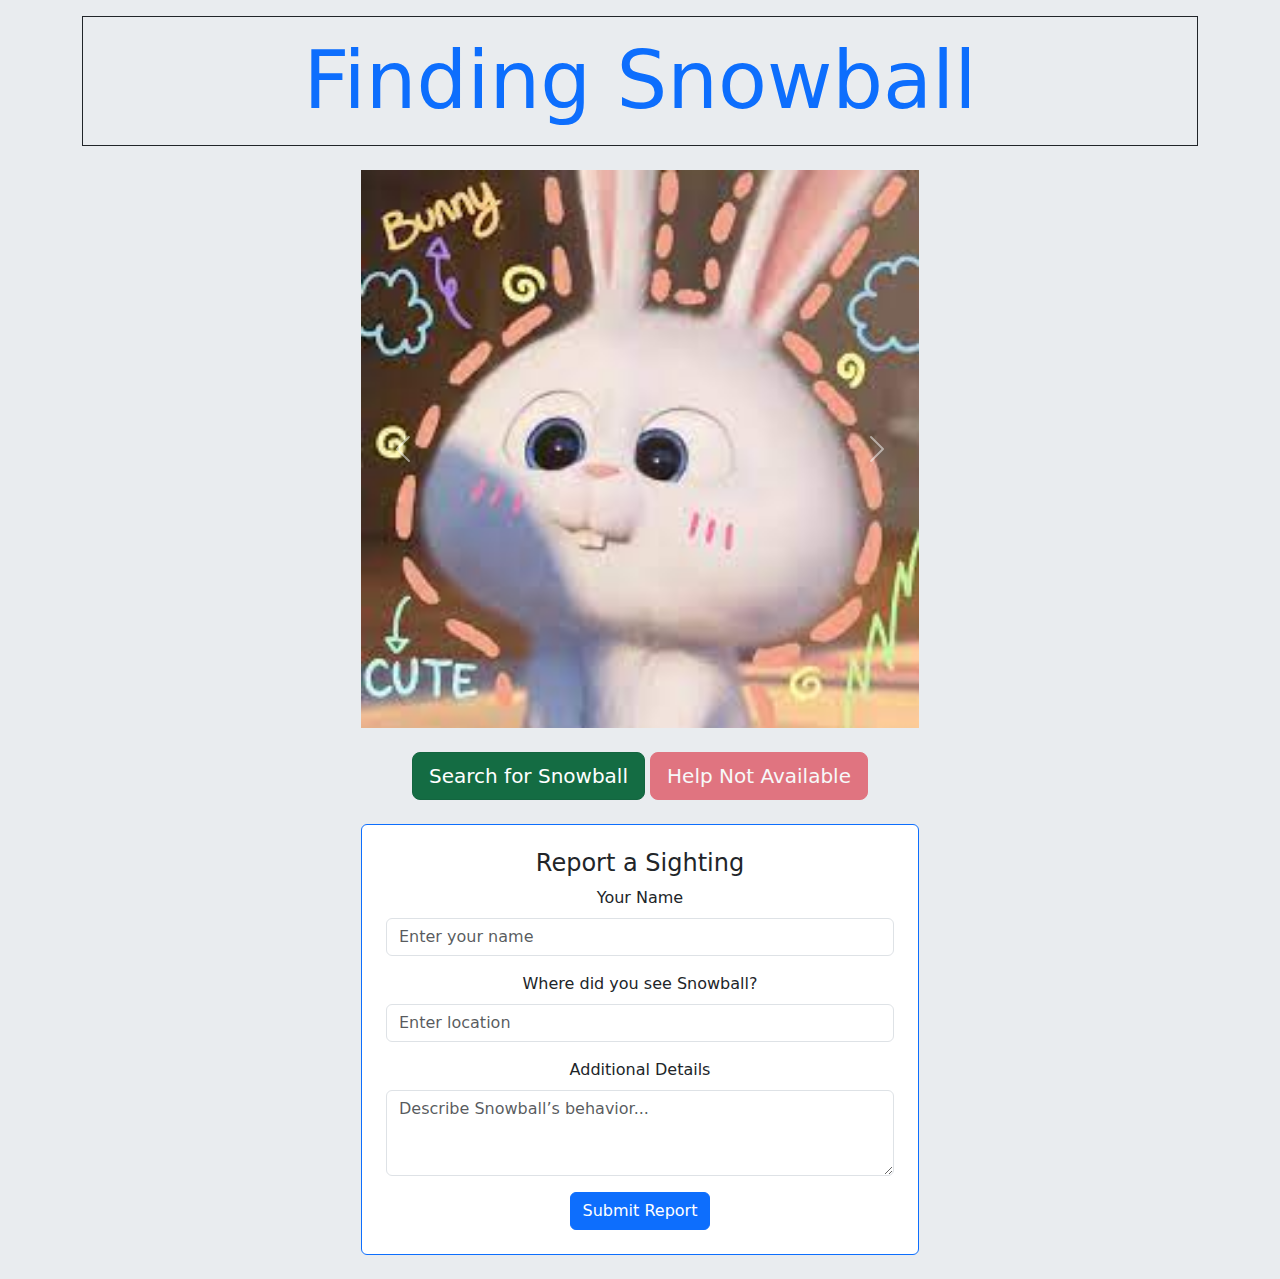
<file: bootstrap/index.html>
<!DOCTYPE html>
<html lang="en">
<head>
    <meta charset="UTF-8">
    <meta name="viewport" content="width=device-width, initial-scale=1.0">
    <title>Bootsrap</title>
    <link href="https://cdn.jsdelivr.net/npm/bootstrap@5.3.3/dist/css/bootstrap.min.css" rel="stylesheet" integrity="sha384-QWTKZyjpPEjISv5WaRU9OFeRpok6YctnYmDr5pNlyT2bRjXh0JMhjY6hW+ALEwIH" crossorigin="anonymous">

</head>
<body class="p-3 mb-2 bg-body-secondary">

  <!--everything inside a container -->
  <div class="container text-center">
      
      <!--Display heading with color and centering -->
      <h1 class="display-1 text-primary border border-dark p-3">Finding Snowball</h1>

      <!--Bootstrap Carousel -->
      <div id="carouselExampleFade" class="carousel slide carousel-fade w-50 mx-auto my-4">
        <div class="carousel-inner">
          <div class="carousel-item active">
            <img src="mysnowball.jpg" class="d-block w-100" alt="Snowball">
          </div>
          <div class="carousel-item">
            <img src="mysnowball2.jpg" class="d-block w-100" alt="Snowball 2">
          </div>
          <div class="carousel-item">
            <img src="mysnowball3.jpg" class="d-block w-100" alt="Snowball 3">
          </div>
        </div>
        <button class="carousel-control-prev" type="button" data-bs-target="#carouselExampleFade" data-bs-slide="prev">
          <span class="carousel-control-prev-icon" aria-hidden="true"></span>
          <span class="visually-hidden">Previous</span>
        </button>
        <button class="carousel-control-next" type="button" data-bs-target="#carouselExampleFade" data-bs-slide="next">
          <span class="carousel-control-next-icon" aria-hidden="true"></span>
          <span class="visually-hidden">Next</span>
        </button>
      </div>

      <!--Two Buttons with color, size, and active/disabled states -->
      <div class="my-4">
          <a href="https://www.google.com" class="btn btn-lg btn-success active">Search for Snowball</a>
          <a href="#" class="btn btn-lg btn-danger disabled">Help Not Available</a>
      </div>

      <!--Bootstrap Form Elements -->
      <div class="card p-4 border border-primary mx-auto w-50">
          <h2 class="h4">Report a Sighting</h2>
          <form>
              <div class="mb-3">
                  <label for="name" class="form-label">Your Name</label>
                  <input type="text" class="form-control" id="name" placeholder="Enter your name">
              </div>
              <div class="mb-3">
                  <label for="location" class="form-label">Where did you see Snowball?</label>
                  <input type="text" class="form-control" id="location" placeholder="Enter location">
              </div>
              <div class="mb-3">
                  <label for="details" class="form-label">Additional Details</label>
                  <textarea class="form-control" id="details" rows="3" placeholder="Describe Snowball’s behavior..."></textarea>
              </div>
              <button type="submit" class="btn btn-primary">Submit Report</button>
          </form>
      </div>

  </div> <!-- End Container -->

  <script src="https://cdn.jsdelivr.net/npm/bootstrap@5.3.3/dist/js/bootstrap.bundle.min.js"></script>

</body>
</html>
</file>
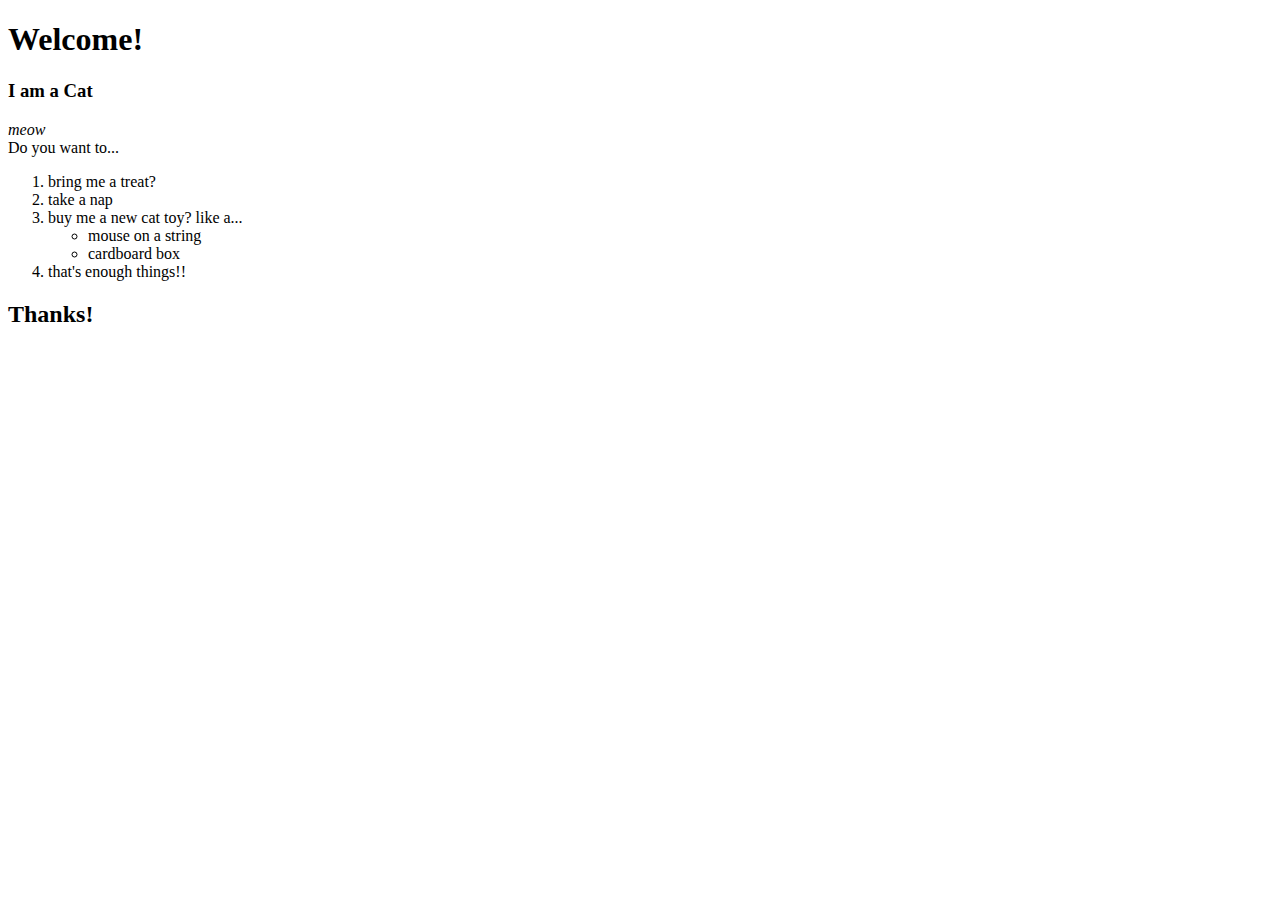
<file: Aleena'squiz1.html>
<!DOCTYPE html>
<html lang="en">
<head>
    <meta charset="UTF-8">
    <meta name="viewport" content="width=device-width, initial-scale=1.0">
    <title>Aleena's Quiz 1</title>
</head>
<body>
    <h1>Welcome!</h1>
    <h3>I am a Cat</h3>
    <em>meow</em> <br>

    Do you want to... 
    <ol>
        <li> bring me a treat?</li>
        <li>take a nap</li>
        <li>buy me a new cat toy? like a... </li>
        <ul>
            <li>mouse on a string</li>
            <li>cardboard box</li>
        </ul>
        <li>that's enough things!!</li>
    </ol>
    <h2>Thanks!</h2>

</body>
</html>
</file>
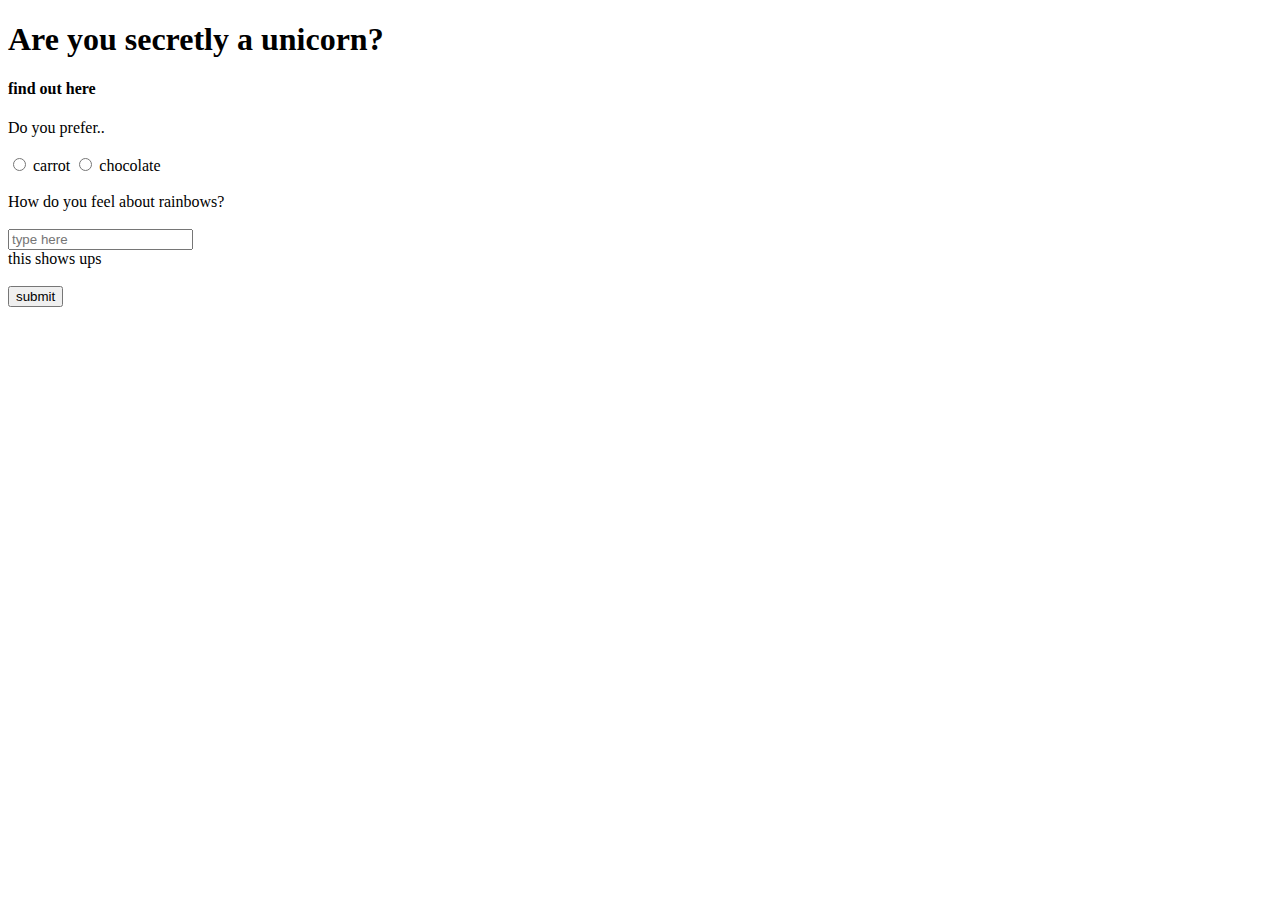
<file: Aleena'squiz2.html>
<!DOCTYPE html>
<html lang="en">
<head>
    <meta charset="UTF-8">
    <meta name="viewport" content="width=device-width, initial-scale=1.0">
    <title>Document</title>
</head> 
<body>
    <h1>Are you secretly a unicorn?</h1>
    <h4>find out here</h4>

    Do you prefer.. <br><br>
    <form>
        <input type="radio" id="11" name="option" value="1">
        <label for="11">carrot</label>
        <input type="radio" id="22" name="option" value="2">
        <label for="22">chocolate</label>
  <br> <br>

    How do you feel about rainbows? <br><br>
 
        <input type="text" id="answer" name="feeling" placeholder="type here"> <br>
        <label for="answer">this shows ups</label>
        <br>
        <br>
        <input type="submit" value="submit">
    </form>


</body>
</html>
</file>
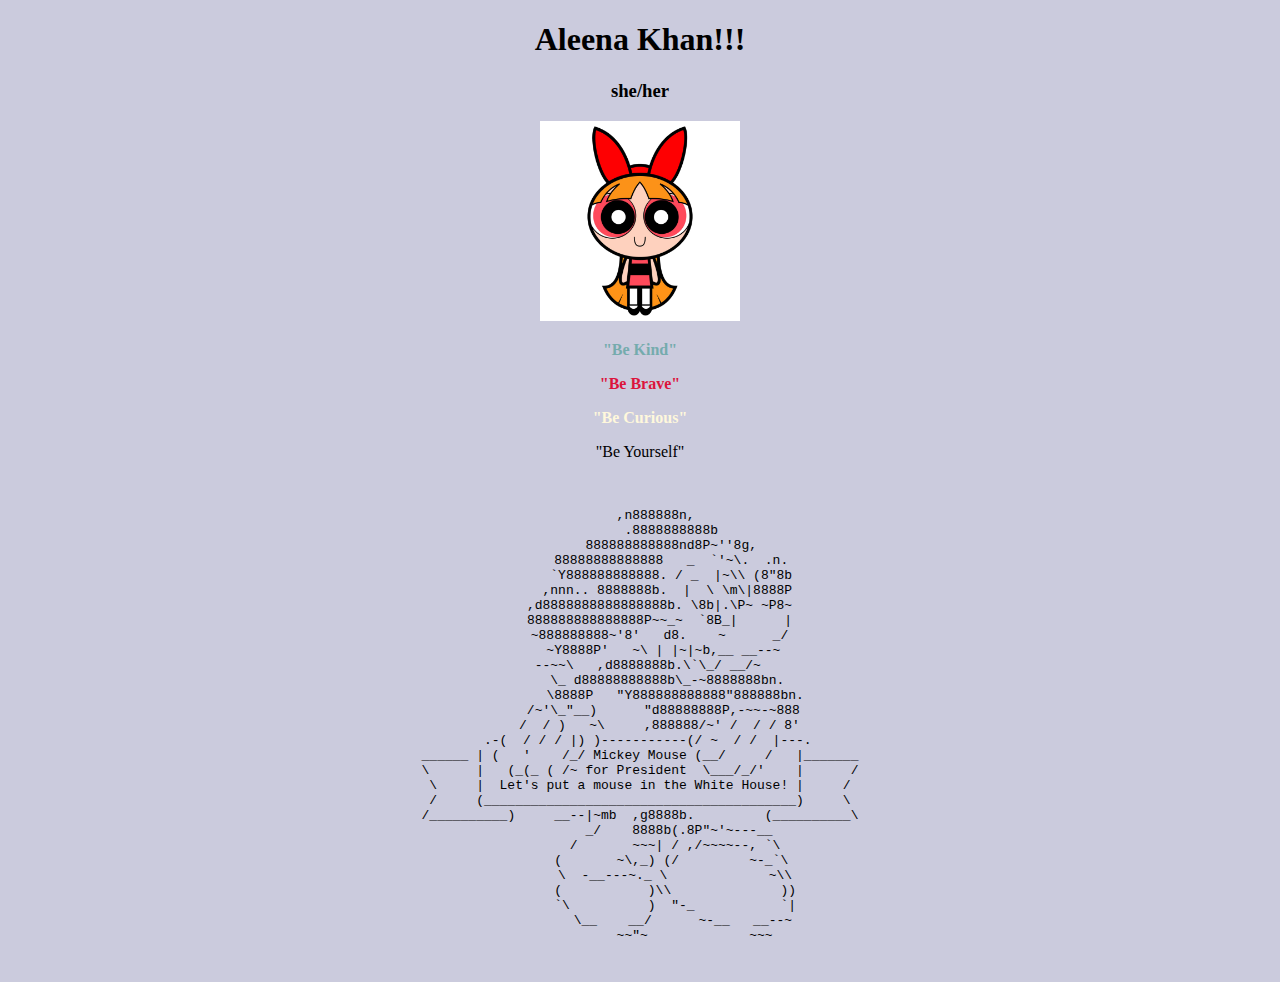
<file: webring.html>
<!DOCTYPE html>
<html lang="en">
<head>
    <meta charset="UTF-8">
    <meta name="viewport" content="width=device-width, initial-scale=1.0">
    <title>webring</title>
</head>
<style>
    h1 {text-align: center;}
    h3 {text-align: center;}
    div {text-align: center;}
    p {text-align: center;}
    pre {text-align: center;}
    mything { 
        display: block;
        text-align: center;
        width: 100%;
    }
   
</style>
<body style="background-color:rgb(203, 203, 221);">
    <h1>Aleena Khan!!!</h1>
    <h3>she/her</h3>
    <div class="mything"> 
        <img src="blossom.jpg" height="200" >
    </div>
    <p style="color: rgb(117, 171, 173);"><b>"Be Kind"</b></p>
    <p style="color: crimson;"><b>"Be Brave"</b></p>
    <p style="color: cornsilk;"><b>"Be Curious"</b></p>
    <p></b>"Be Yourself"</b></p><br>
    <pre>    ,n888888n,
        .8888888888b
        888888888888nd8P~''8g,
        88888888888888   _  `'~\.  .n.
        `Y888888888888. / _  |~\\ (8"8b
       ,nnn.. 8888888b.  |  \ \m\|8888P
     ,d8888888888888888b. \8b|.\P~ ~P8~
     888888888888888P~~_~  `8B_|      |
     ~888888888~'8'   d8.    ~      _/
      ~Y8888P'   ~\ | |~|~b,__ __--~
  --~~\   ,d8888888b.\`\_/ __/~
       \_ d88888888888b\_-~8888888bn.
         \8888P   "Y888888888888"888888bn.
      /~'\_"__)      "d88888888P,-~~-~888
     /  / )   ~\     ,888888/~' /  / / 8'
  .-(  / / / |) )-----------(/ ~  / /  |---.
______ | (   '    /_/ Mickey Mouse (__/     /   |_______
\      |   (_(_ ( /~ for President  \___/_/'    |      /
\     |  Let's put a mouse in the White House! |     /
/     (________________________________________)     \
/__________)     __--|~mb  ,g8888b.         (__________\
          _/    8888b(.8P"~'~---__
         /       ~~~| / ,/~~~~--, `\
        (       ~\,_) (/         ~-_`\
         \  -__---~._ \             ~\\
         (           )\\              ))
         `\          )  "-_           `|
           \__    __/      ~-__   __--~
              ~~"~             ~~~</pre> <br>

              


    

</body>
</html>
</file>
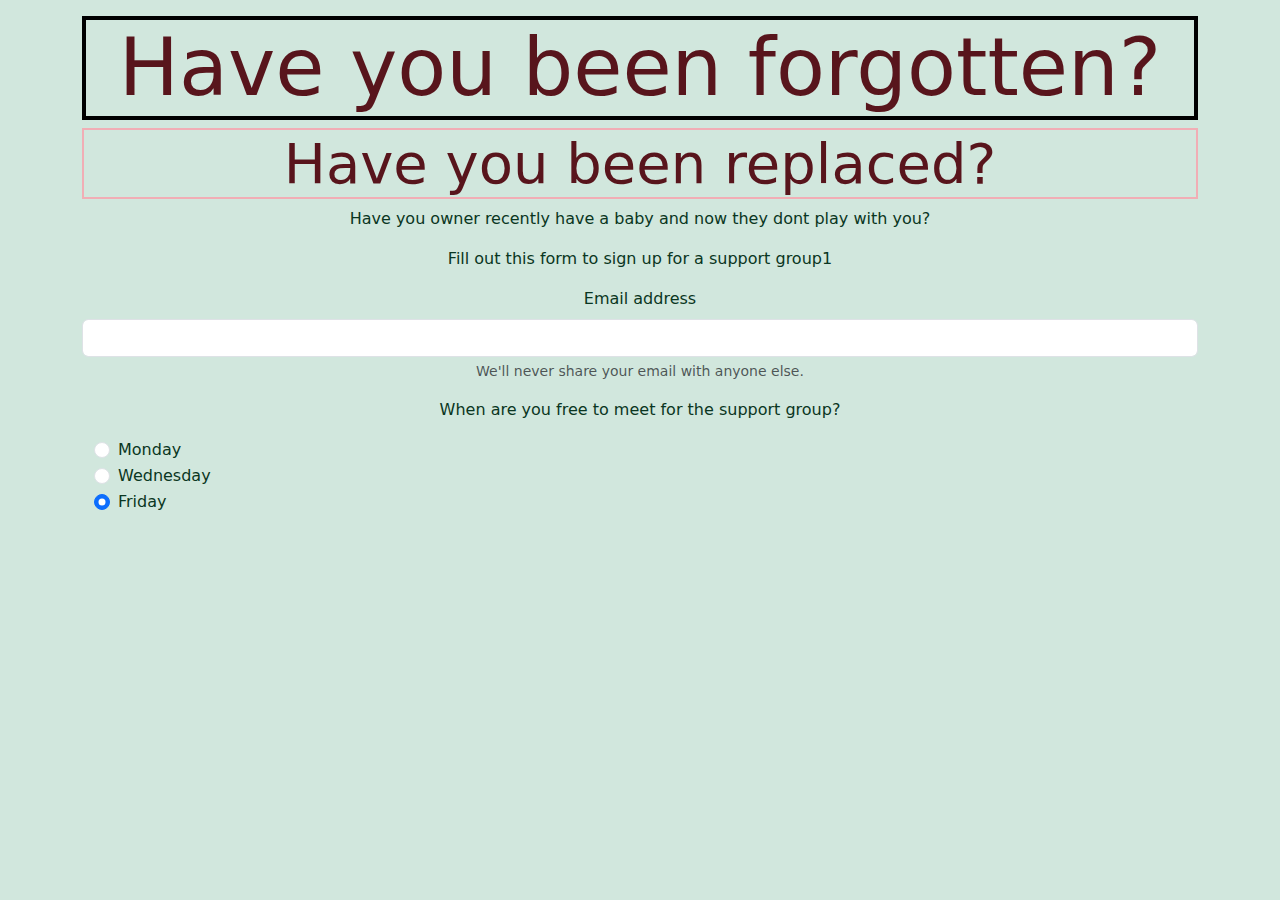
<file: bootstrap/bootstrapquiz.html>
<!DOCTYPE html>
<html lang="en">
<head>
    <meta charset="UTF-8">
    <meta name="viewport" content="width=device-width, initial-scale=1.0">
    <title>Bootsrap quiz</title>
    <link href="https://cdn.jsdelivr.net/npm/bootstrap@5.3.3/dist/css/bootstrap.min.css" rel="stylesheet" integrity="sha384-QWTKZyjpPEjISv5WaRU9OFeRpok6YctnYmDr5pNlyT2bRjXh0JMhjY6hW+ALEwIH" crossorigin="anonymous">

</head>
<body class="p-3 mb-2 bg-body-secondary bg-success-subtle text-success-emphasis">

    <!--everything inside a container -->
    <div class="container text-center">

        <!-- headings with borders -->
        <h1 class="display-1 text-danger-emphasis border border-black border-4">Have you been forgotten?</h1>
        <h1 class="display-4 text-danger-emphasis border border-danger-subtle border-2">Have you been replaced?</h1> 
        <p>Have you owner recently have a baby and now they dont play with you?</p>
        <p>Fill out this form to sign up for a support group1</p>

        <!--email form -->
        <form>
            <div class="mb-3">
              <label for="exampleInputEmail1" class="form-label">Email address</label>
              <input type="email" class="form-control" id="exampleInputEmail1" aria-describedby="emailHelp">
              <div id="emailHelp" class="form-text">We'll never share your email with anyone else.</div>
            </div>

        <p>When are you free to meet for the support group?</p>

        <!--option list (radio) only thing that's on the left because of "text-start" -->
        <div class="container text-start">
            <div class="form-check">
                <input class="form-check-input" type="radio" name="flexRadioDefault" id="flexRadioDefault1">
                <label class="form-check-label" for="flexRadioDefault1">
                  Monday
                </label>
            </div>
            <div class="form-check">
                <input class="form-check-input" type="radio" name="flexRadioDefault" id="flexRadioDefault2" checked>
                <label class="form-check-label" for="flexRadioDefault2">
                  Wednesday
                </label>
            </div>
            <div class="form-check">
                <input class="form-check-input" type="radio" name="flexRadioDefault" id="flexRadioDefault2" checked>
                <label class="form-check-label" for="flexRadioDefault2">
                  Friday
                </label>
            </div>
        </div>
        
    </div>




    <script src="https://cdn.jsdelivr.net/npm/bootstrap@5.3.3/dist/js/bootstrap.bundle.min.js"></script>
</body>
</html>
</file>
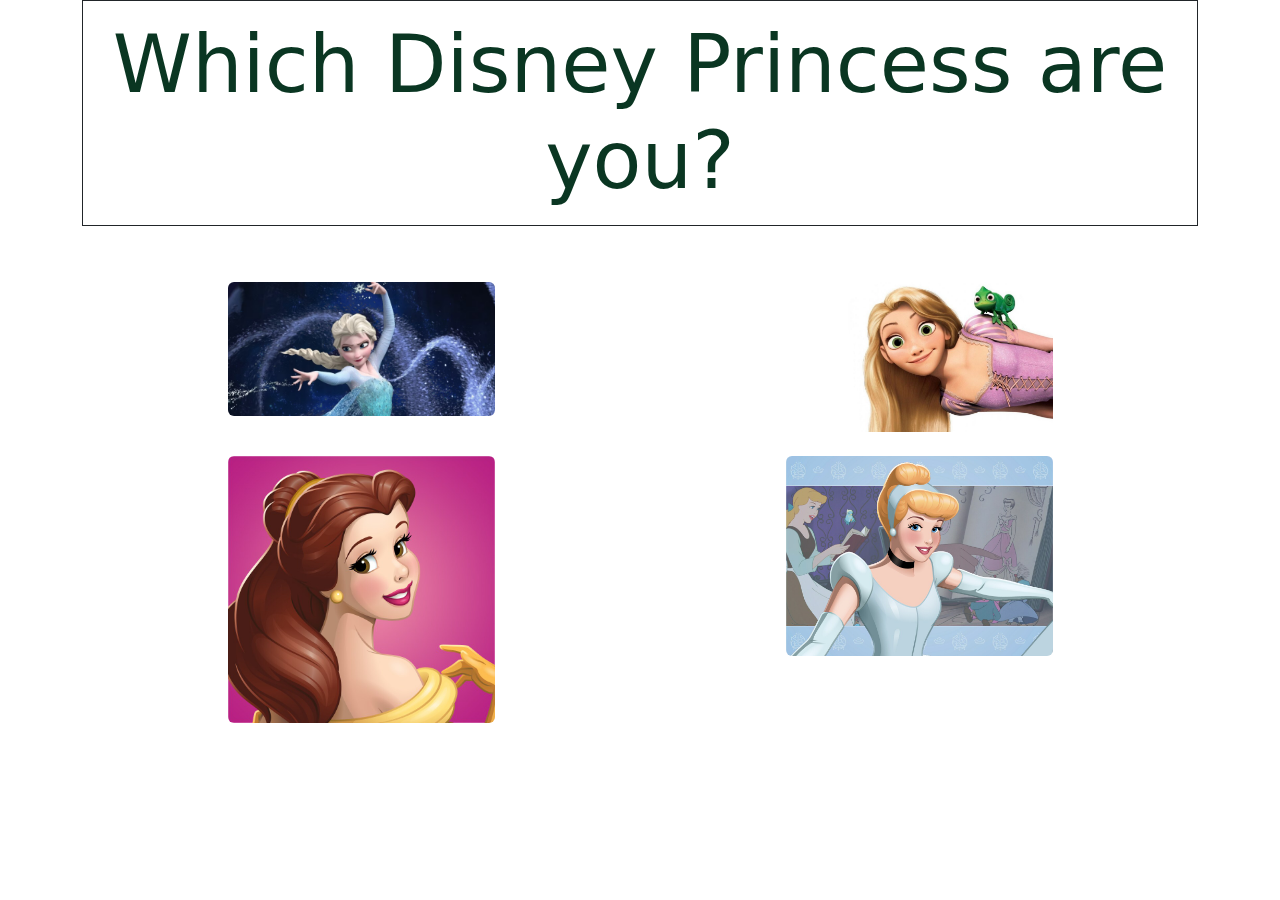
<file: bootstrap/bsgrid.html>
<!DOCTYPE html>
<html lang="en">
<head>
    <meta charset="UTF-8">
    <meta name="viewport" content="width=device-width, initial-scale=1.0">
    <title>Grid</title>
    <link href="https://cdn.jsdelivr.net/npm/bootstrap@5.3.3/dist/css/bootstrap.min.css" rel="stylesheet" integrity="sha384-QWTKZyjpPEjISv5WaRU9OFeRpok6YctnYmDr5pNlyT2bRjXh0JMhjY6hW+ALEwIH" crossorigin="anonymous">

</head>
<body>
    <!--everything in div container -->
    <div class="container text-center">
        <!--heading -->
        <h1 class="display-1 text-success-emphasis border border-dark p-3">Which Disney Princess are you?</h1> 
        <br><br>

        <div class="container text-center">
            <!--2 columns in row 1 -->
            <div class="row">
                <div class="col">
                    <img src="Elsa.jpg" class="img-fluid rounded w-50" alt="Princess 1">
                </div>
                <div class="col">
                    <img src="Rapunzel.png" class="img-fluid rounded w-50" alt="Princess 2">
                </div>
            </div>
            <br>
            <!--break and 2 columns in row 2 -->
            <div class="row">
                <div class="col">
                    <img src="belle.jpeg" class="img-fluid rounded w-50 h-65" alt="Princess 3">
                </div>
                <div class="col">
                    <img src="cinderella.jpeg" class="img-fluid rounded w-50" alt="Princess 4">
                </div>
            </div>
        </div>
    </div>

    <script src="https://cdn.jsdelivr.net/npm/bootstrap@5.3.3/dist/js/bootstrap.bundle.min.js"></script>
</body>
</html>
</file>
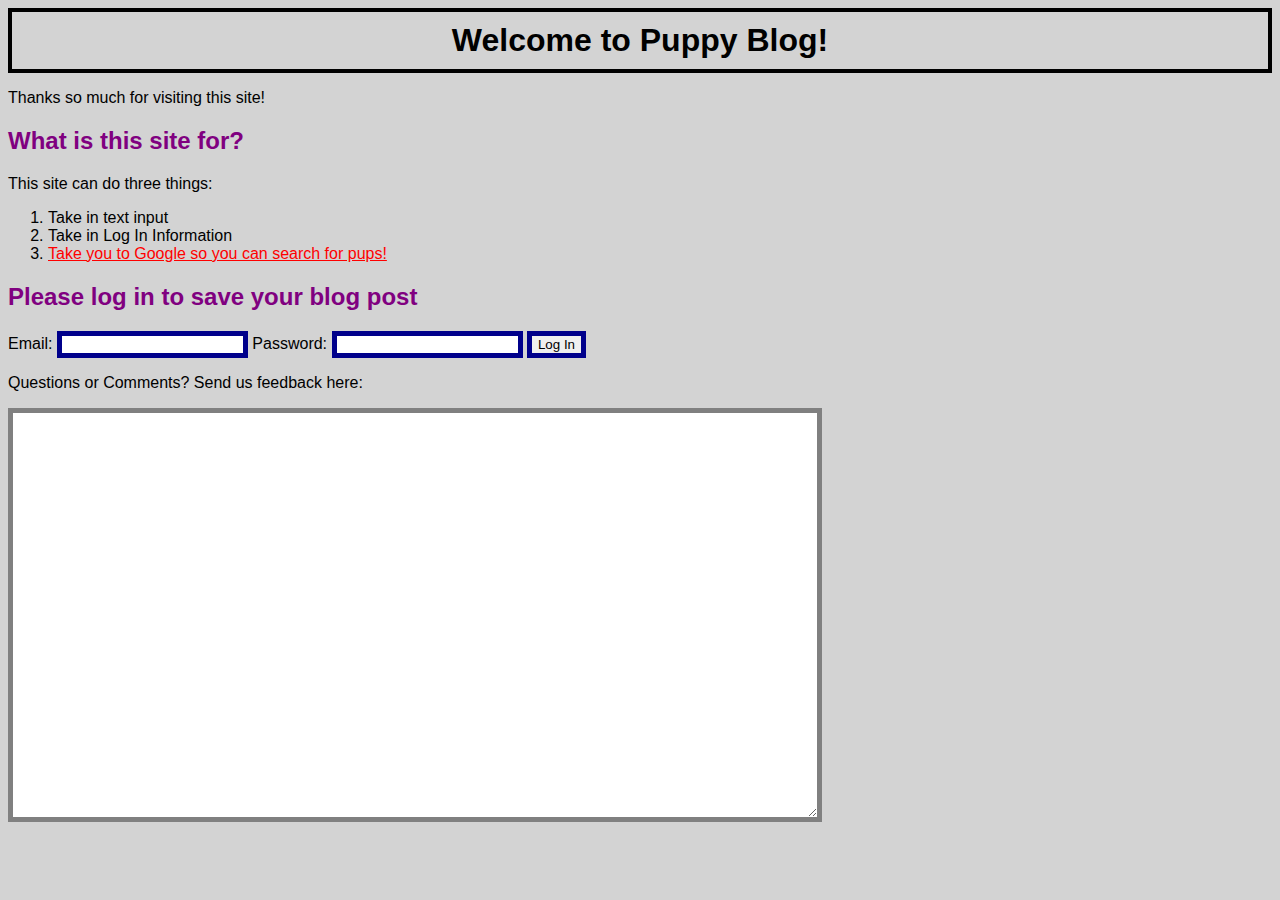
<file: css/cssquiz.html>
<!DOCTYPE html>
<html lang="en">
<head>
    <meta charset="UTF-8">
    <meta name="viewport" content="width=device-width, initial-scale=1.0">
    <title>CSS Quiz</title>
    <link rel="stylesheet" href="stylingquiz.css">
</head>
<body>
    <h1>Welcome to Puppy Blog!</h1>

    <div class="someclass">
      <p>Thanks so much for visiting this site!</p>
    </div>

    <h2>What is this site for?</h2>
    <p>This site can do three things:</p>
    <ol>
      <li>Take in text input</li>
      <li>Take in Log In Information</li>
      <li><a href="http://www.google.com">Take you to Google so you can search for pups!</a></li>
    </ol>


    <h2>Please log in to save your blog post</h2>

    <form class="loginForm" method="get">
      <label for="mail">Email: </label>
      <input type="email" id="mail" value="">

      <label for="pass">Password: </label>
      <input type="password" id="pass" value="">

      <input type="submit" name="" value="Log In">


    </form>

    <div class="exit">



    <p>Questions or Comments? Send us feedback here:</p>

    <textarea id="textblock" name="name" rows="8" cols="80"></textarea>

    </div>
</body>
</html>
</file>
<file: css/stylingquiz.css>
/*Task # 1
Give the body element of the site a light gray background using HEX code*/
body{
    background-color: lightgray;
    font-family: 'Aldrich', sans-serif;
}

/*Task # 2
Change the h1 to have a 4px solid black border*/
/* And center the text. */

h1{
    border: 4px solid black;
    text-align: center;
    padding: 10px;
    margin: auto;
}

/*Task # 3
Make all h2 elements the color purple*/
h2{
    color: purple;
}

/*Task # 4
Make all input tag boxes have a 5px solid darkblue border */
/* https://www.w3schools.com/css/css_border.asp */

input{
    border: 5px solid darkblue;
}


/*Task # 6
There is a textarea element with the id=textblock, give it the following properties:
* A 5px solid gray border
* A width of 800px and a height of 400px
 */

 textarea{
    border: 5px solid gray;
    width: 800px;
    height: 400px;
 }

/*Task # 7
There is a link to Google on the page. Make this link red.*/
a{
    color: red;
}

/*Task # 9
Finally, set all the font to be Aldrich font (or any other Google Font) */
/* https://fonts.google.com/?selection.family=Aldrich */
</file>
